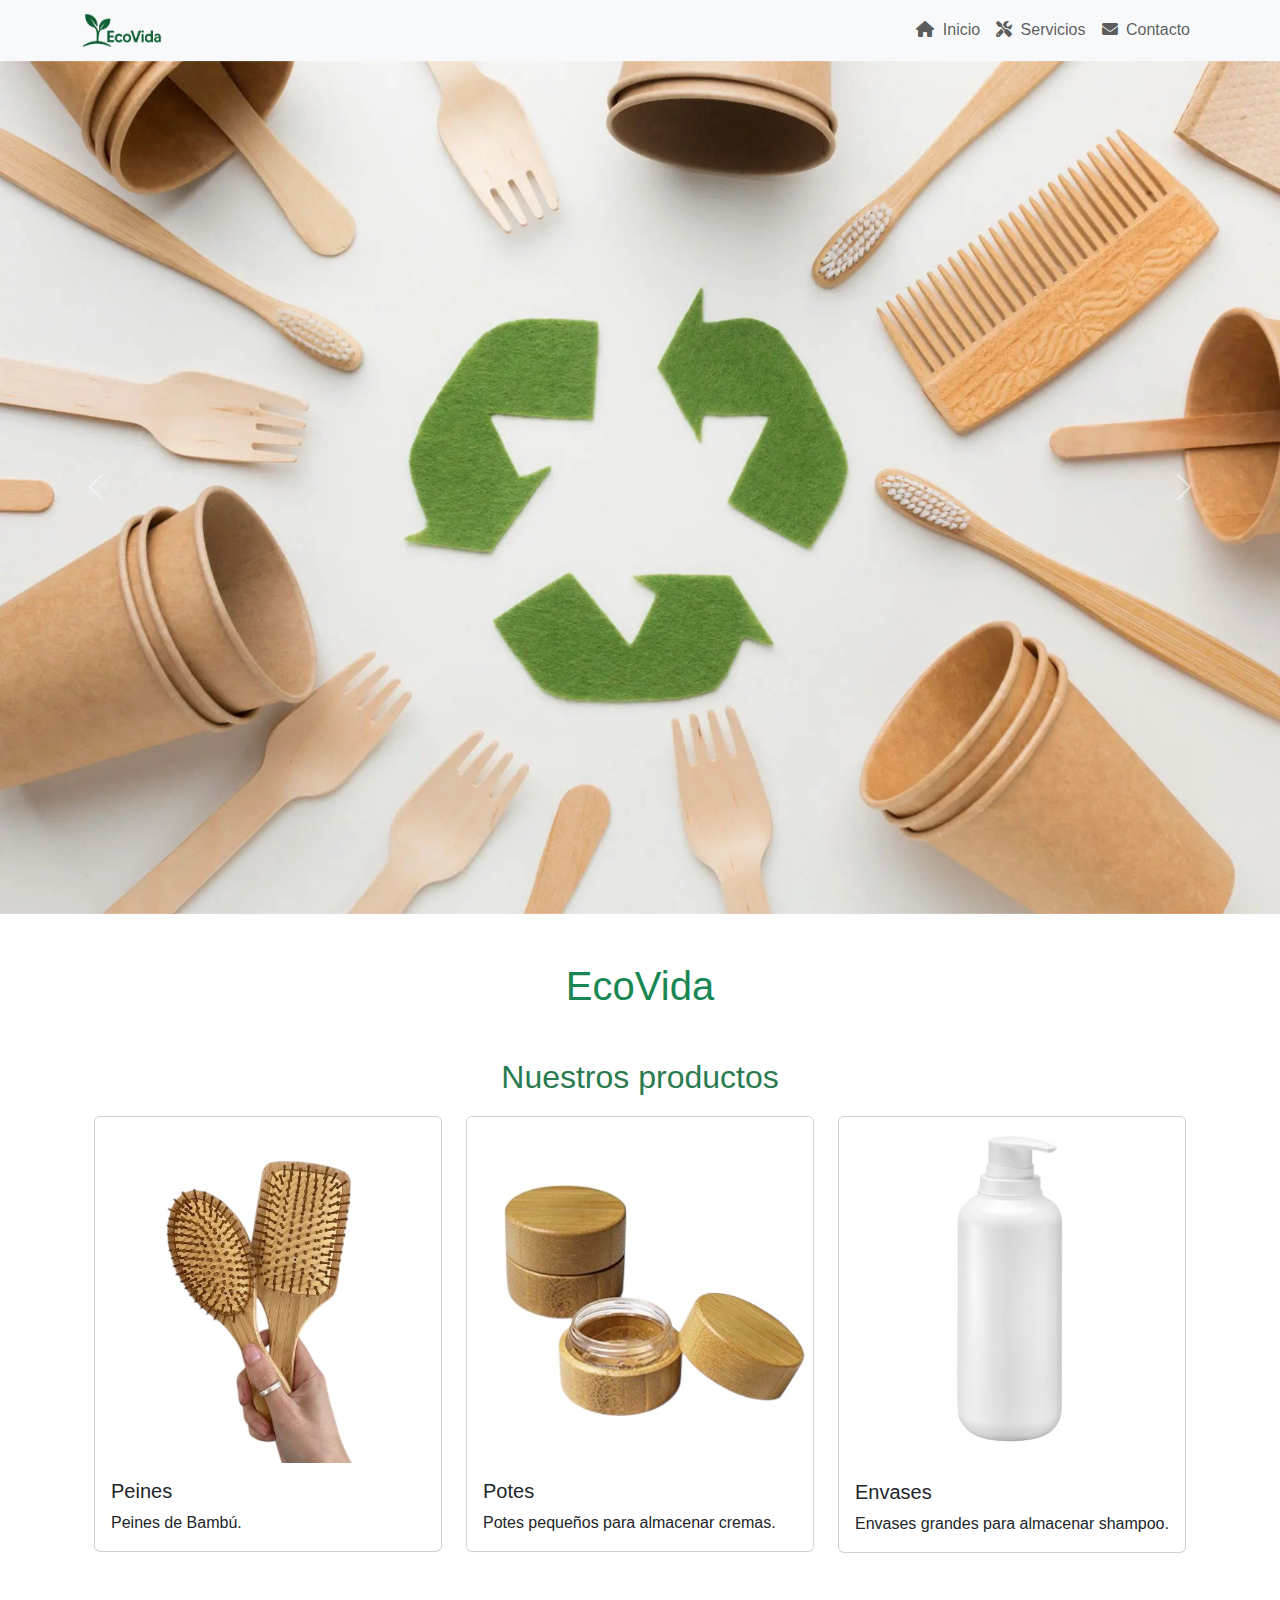
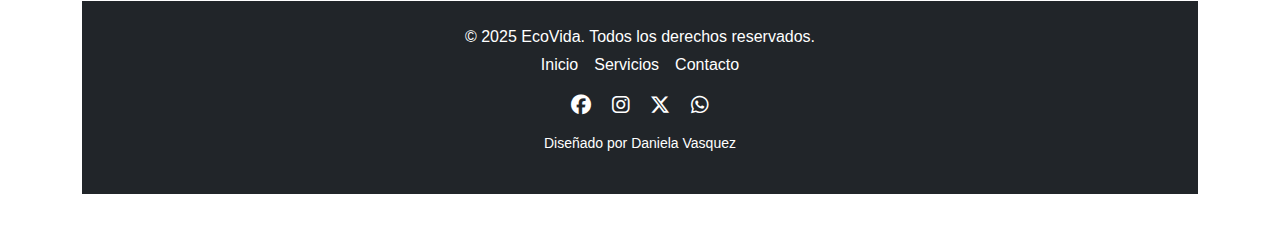
<file: index.html>
<!DOCTYPE html>
<html lang="es">

<head>
    <meta charset="UTF-8">
    <title>Inicio - EcoVida</title>
    <link href="https://cdn.jsdelivr.net/npm/bootstrap@5.3.7/dist/css/bootstrap.min.css" rel="stylesheet">
    <link rel="stylesheet" href="https://cdnjs.cloudflare.com/ajax/libs/font-awesome/6.5.0/css/all.min.css">
    <link rel="stylesheet" href="style.css">
</head>

<body>
    <!-- Navbar -->
    <nav class="navbar navbar-expand-lg navbar-light bg-light">
        <div class="container">
            <a class="navbar-brand" href="#">
                <img id="logo" src="img/logo.png" alt="Logo EcoVida">
            </a>
            <button class="navbar-toggler" type="button" data-bs-toggle="collapse" data-bs-target="#menu">
                <span class="navbar-toggler-icon"></span>
            </button>
            <div class="collapse navbar-collapse" id="menu">
                <ul class="navbar-nav ms-auto">
                    <li class="nav-item">
                        <a class="nav-link" href="index.html">
                            <i class="fas fa-house me-1"></i> Inicio
                        </a>
                    </li>
                    <li class="nav-item">
                        <a class="nav-link" href="servicios.html">
                            <i class="fas fa-screwdriver-wrench me-1"></i> Servicios
                        </a>
                    </li>
                    <li class="nav-item">
                        <a class="nav-link" href="contacto.html">
                            <i class="fas fa-envelope me-1"></i> Contacto
                        </a>
                    </li>
                </ul>

            </div>
        </div>
    </nav>

    <!-- Carrusel -->
    <div id="carruselInicio" class="carousel slide" data-bs-ride="carousel">
        <div class="carousel-inner">
            <div class="carousel-item active">
                <img src="img/productoeco2.jpeg" class="d-block w-100" alt="Imagen 1">
            </div>
            <div class="carousel-item">
                <img src="img/productoeco4.png" class="d-block w-100" alt="Imagen 2">
            </div>
        </div>
        <button class="carousel-control-prev" type="button" data-bs-target="#carruselInicio" data-bs-slide="prev">
            <span class="carousel-control-prev-icon"></span>
        </button>
        <button class="carousel-control-next" type="button" data-bs-target="#carruselInicio" data-bs-slide="next">
            <span class="carousel-control-next-icon"></span>
        </button>
    </div>

    <div class="container my-5">
        <!-- Título "EcoVida" -->
         <h1 class="text-center text-success mb-4">EcoVida</h1>

    <!-- Cards -->
    <div class="container my-5">
        <h2 class="text-center">Nuestros productos</h2>
        <div class="row">
            <div class="col-md-4">
                <div class="card">
                    <img src="img/peines.JPG" class="card-img-top" alt="Producto A">
                    <div class="card-body">
                        <h5 class="card-title">Peines</h5>
                        <p class="card-text">Peines de Bambú.</p>
                    </div>
                </div>
            </div>
            <div class="col-md-4">
                <div class="card">
                    <img src="img/potecremas.JPG" class="card-img-top" alt="Producto A">
                    <div class="card-body">
                        <h5 class="card-title">Potes</h5>
                        <p class="card-text">Potes pequeños para almacenar cremas.</p>
                    </div>
                </div>
            </div>
            <div class="col-md-4">
                <div class="card">
                    <img src="img/shampoo.JPG" class="card-img-top" alt="Producto A">
                    <div class="card-body">
                        <h5 class="card-title">Envases</h5>
                        <p class="card-text">Envases grandes para almacenar shampoo.</p>
                    </div>
                </div>
            </div>
        </div>
    </div>

    <footer class="bg-dark text-white mt-5 py-4">
        <div class="container text-center">
            <p class="mb-1">&copy; 2025 EcoVida. Todos los derechos reservados.</p>

            <!-- Enlaces -->
            <div class="d-flex justify-content-center mb-3">
                <a href="index.html" class="text-white me-3 text-decoration-none">Inicio</a>
                <a href="servicios.html" class="text-white me-3 text-decoration-none">Servicios</a>
                <a href="contacto.html" class="text-white text-decoration-none">Contacto</a>
            </div>

            <!-- Redes sociales -->
            <div class="mb-3">
                <a href="#" class="text-white me-3" title="Facebook"><i class="fab fa-facebook fa-lg"></i></a>
                <a href="#" class="text-white me-3" title="Instagram"><i class="fab fa-instagram fa-lg"></i></a>
                <a href="#" class="text-white me-3" title="Twitter"><i class="fab fa-x-twitter fa-lg"></i></a>
                <a href="#" class="text-white" title="WhatsApp"><i class="fab fa-whatsapp fa-lg"></i></a>
            </div>

            <p class="small">Diseñado por Daniela Vasquez</p>
        </div>
    </footer>


    <script src="https://cdn.jsdelivr.net/npm/bootstrap@5.3.7/dist/js/bootstrap.bundle.min.js"></script>
</body>

</html>
</file>
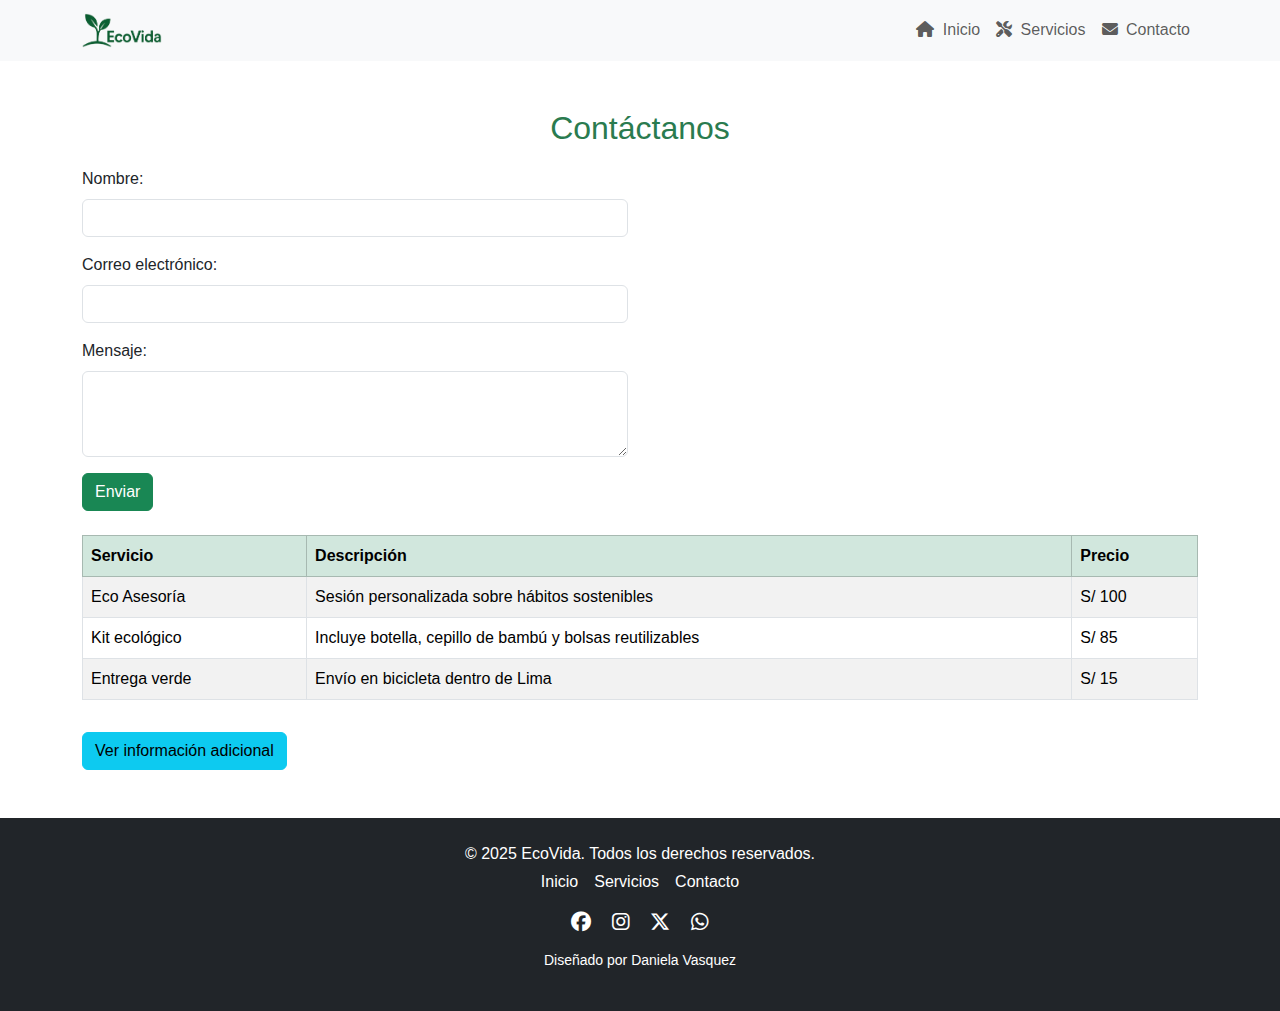
<file: contacto.html>
<!DOCTYPE html>
<html lang="es">

<head>
    <meta charset="UTF-8">
    <title>Contacto - EcoVida</title>
    <link href="https://cdn.jsdelivr.net/npm/bootstrap@5.3.7/dist/css/bootstrap.min.css" rel="stylesheet">
    <link rel="stylesheet" href="https://cdnjs.cloudflare.com/ajax/libs/font-awesome/6.5.0/css/all.min.css">
    <link rel="stylesheet" href="style.css">
</head>

<body>
    <!-- Navbar -->
    <nav class="navbar navbar-expand-lg navbar-light bg-light">
        <div class="container">
            <a class="navbar-brand" href="#">
                <img id="logo" src="img/logo.png" alt="Logo EcoVida">
            </a>
            <button class="navbar-toggler" type="button" data-bs-toggle="collapse" data-bs-target="#menu">
                <span class="navbar-toggler-icon"></span>
            </button>
            <div class="collapse navbar-collapse" id="menu">
                <ul class="navbar-nav ms-auto">
                    <li class="nav-item">
                        <a class="nav-link" href="index.html">
                            <i class="fas fa-house me-1"></i> Inicio
                        </a>
                    </li>
                    <li class="nav-item">
                        <a class="nav-link" href="servicios.html">
                            <i class="fas fa-screwdriver-wrench me-1"></i> Servicios
                        </a>
                    </li>
                    <li class="nav-item">
                        <a class="nav-link" href="contacto.html">
                            <i class="fas fa-envelope me-1"></i> Contacto
                        </a>
                    </li>
                </ul>

            </div>
        </div>
    </nav>

    <div class="container my-5">
        <h2 class="text-center">Contáctanos</h2>

        <div class="row">
            <div class="col-12 col-md-6">
                <!-- Formulario -->
                <form id="formContacto">
                    <div class="mb-3">
                        <label for="nombre" class="form-label">Nombre:</label>
                        <input type="text" class="form-control" id="nombre" required>
                    </div>
                    <div class="mb-3">
                        <label for="correo" class="form-label">Correo electrónico:</label>
                        <input type="email" class="form-control" id="correo" required>
                    </div>
                    <div class="mb-3">
                        <label for="mensaje" class="form-label">Mensaje:</label>
                        <textarea class="form-control" id="mensaje" rows="3" required></textarea>
                    </div>
                    <button type="submit" class="btn btn-success">Enviar</button>
                </form>
            </div>

            <div class="col-12 col-md-6">
                <!-- Mapa -->
                <div>
                    <iframe src="https://www.google.com/maps/embed?..." width="100%" height="300" style="border:0;"
                        allowfullscreen></iframe>
                </div>
            </div>
        </div>

        <!-- Tabla -->
        <table class="table table-bordered table-striped mt-4">
  <thead class="table-success">
    <tr>
      <th>Servicio</th>
      <th>Descripción</th>
      <th>Precio</th>
    </tr>
  </thead>
  <tbody>
    <tr>
      <td>Eco Asesoría</td>
      <td>Sesión personalizada sobre hábitos sostenibles</td>
      <td>S/ 100</td>
    </tr>
    <tr>
      <td>Kit ecológico</td>
      <td>Incluye botella, cepillo de bambú y bolsas reutilizables</td>
      <td>S/ 85</td>
    </tr>
    <tr>
      <td>Entrega verde</td>
      <td>Envío en bicicleta dentro de Lima</td>
      <td>S/ 15</td>
    </tr>
  </tbody>
</table>

        <!-- Modal -->
        <button type="button" class="btn btn-info mt-3" data-bs-toggle="modal" data-bs-target="#miModal">Ver información
            adicional</button>

        <div class="modal fade" id="miModal" tabindex="-1">
            <div class="modal-dialog">
                <div class="modal-content">
                    <div class="modal-header">
                        <h5 class="modal-title">Gracias por escribirnos</h5>
                    </div>
                    <div class="modal-body">Pronto nos comunicaremos contigo.</div>
                    <div class="modal-footer"><button class="btn btn-secondary" data-bs-dismiss="modal">Cerrar</button>
                    </div>
                </div>
            </div>
        </div>
    </div>

    <footer class="bg-dark text-white mt-5 py-4">
        <div class="container text-center">
            <p class="mb-1">&copy; 2025 EcoVida. Todos los derechos reservados.</p>

            <!-- Enlaces -->
            <div class="d-flex justify-content-center mb-3">
                <a href="index.html" class="text-white me-3 text-decoration-none">Inicio</a>
                <a href="servicios.html" class="text-white me-3 text-decoration-none">Servicios</a>
                <a href="contacto.html" class="text-white text-decoration-none">Contacto</a>
            </div>

            <!-- Redes sociales -->
            <div class="mb-3">
                <a href="#" class="text-white me-3" title="Facebook"><i class="fab fa-facebook fa-lg"></i></a>
                <a href="#" class="text-white me-3" title="Instagram"><i class="fab fa-instagram fa-lg"></i></a>
                <a href="#" class="text-white me-3" title="Twitter"><i class="fab fa-x-twitter fa-lg"></i></a>
                <a href="#" class="text-white" title="WhatsApp"><i class="fab fa-whatsapp fa-lg"></i></a>
            </div>

            <p class="small">Diseñado por Daniela Vasquez</p>
        </div>
    </footer>

    <script src="script.js"></script>
    <script src="https://cdn.jsdelivr.net/npm/bootstrap@5.3.7/dist/js/bootstrap.bundle.min.js"></script>
</body>

</html>
</file>
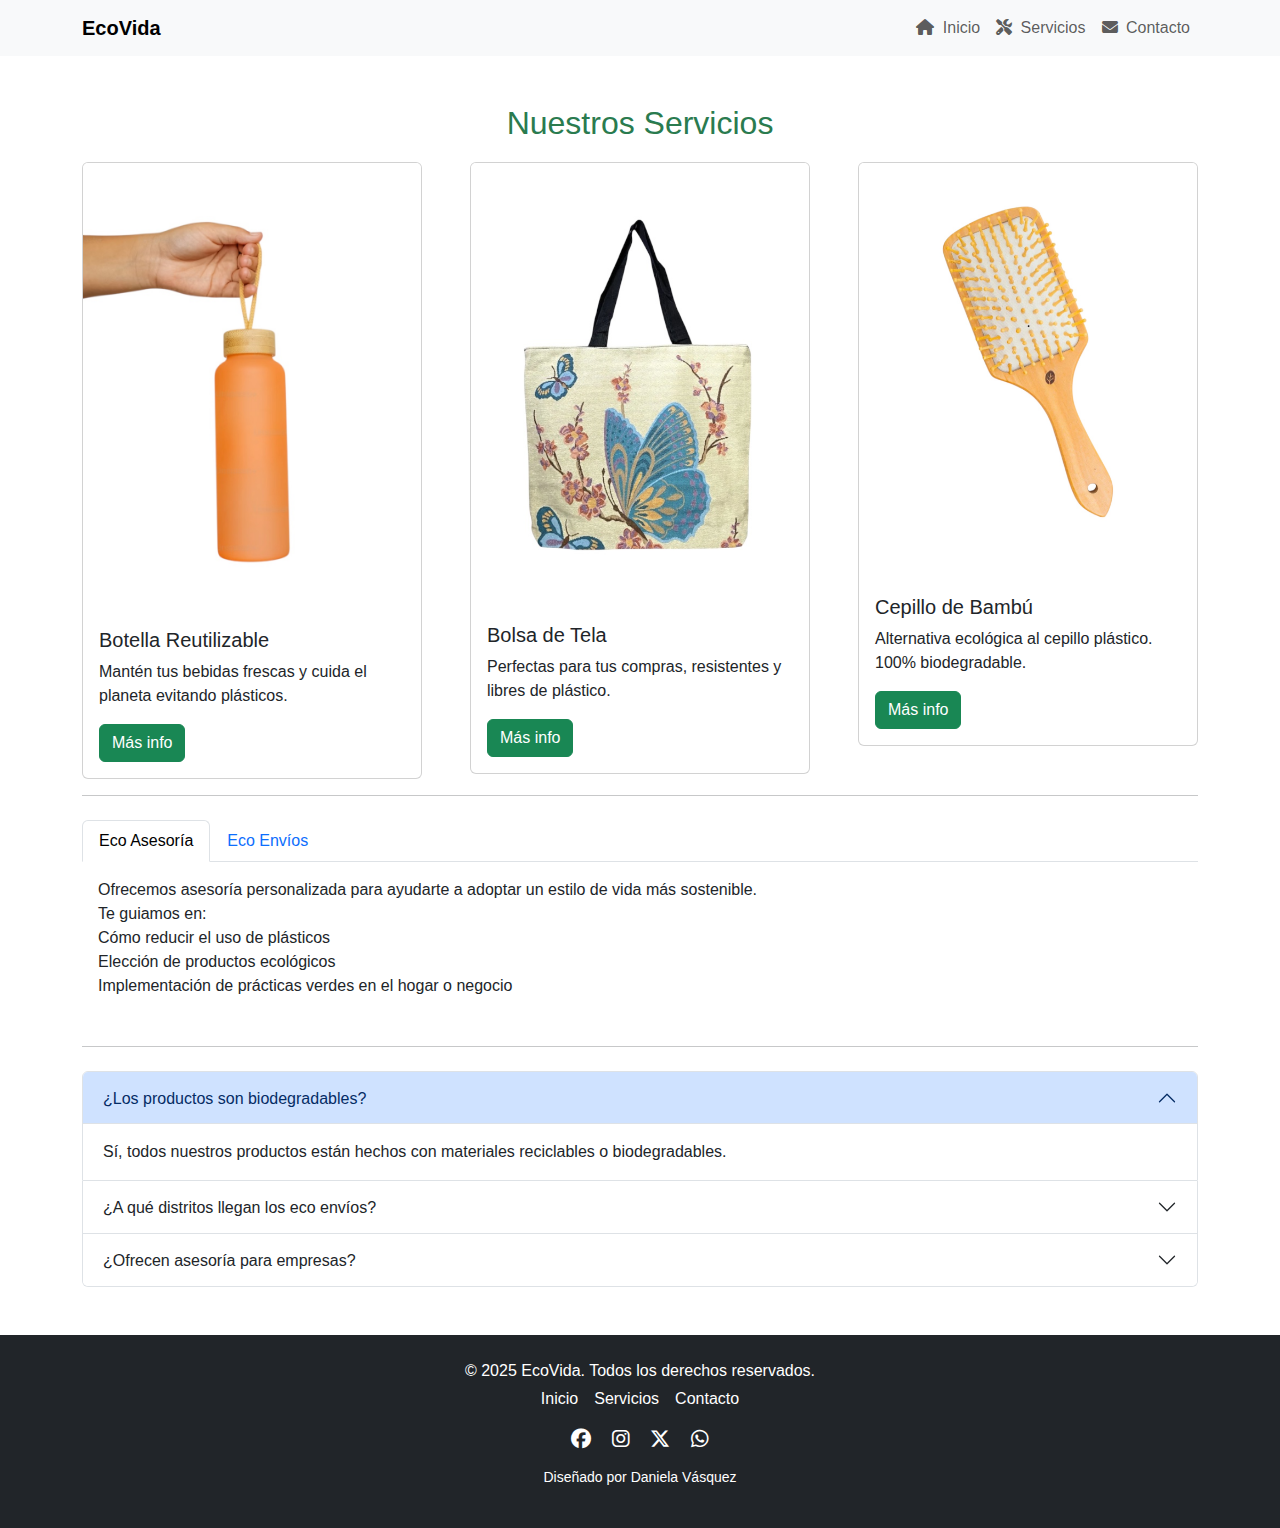
<file: servicios.html>
<!DOCTYPE html>
<html lang="es">

<head>
    <meta charset="UTF-8">
    <title>Servicios - EcoVida</title>
    <link href="https://cdn.jsdelivr.net/npm/bootstrap@5.3.7/dist/css/bootstrap.min.css" rel="stylesheet">
    <link rel="stylesheet" href="https://cdnjs.cloudflare.com/ajax/libs/font-awesome/6.5.0/css/all.min.css">
    <link rel="stylesheet" href="style.css">
</head>

<body>
    <!-- Navbar -->
    <nav class="navbar navbar-expand-lg navbar-light bg-light">
        <div class="container">
            <a class="navbar-brand" href="#">EcoVida</a>
            <button class="navbar-toggler" type="button" data-bs-toggle="collapse" data-bs-target="#menu">
                <span class="navbar-toggler-icon"></span>
            </button>
            <div class="collapse navbar-collapse" id="menu">
                <ul class="navbar-nav ms-auto">
                    <li class="nav-item">
                        <a class="nav-link" href="index.html">
                            <i class="fas fa-house me-1"></i> Inicio
                        </a>
                    </li>
                    <li class="nav-item">
                        <a class="nav-link" href="servicios.html">
                            <i class="fas fa-screwdriver-wrench me-1"></i> Servicios
                        </a>
                    </li>
                    <li class="nav-item">
                        <a class="nav-link" href="contacto.html">
                            <i class="fas fa-envelope me-1"></i> Contacto
                        </a>
                    </li>
                </ul>

            </div>
        </div>
    </nav>

    <div class="container my-5">
        <!-- Cards -->
        <h2 class="text-center">Nuestros Servicios</h2>
        <div class="row g-5">
            <div class="col-md-4">
                <div class="card">
                    <img src="img/tomatodo.JPG" class="card-img-top" alt="Producto A">
                    <div class="card-body">
                        <h5 class="card-title">Botella Reutilizable</h5>
                        <p class="card-text">Mantén tus bebidas frescas y cuida el planeta evitando plásticos.</p>
                        <!-- Botón con tooltip -->
                        <button type="button" class="btn btn-success" data-bs-toggle="tooltip" data-bs-placement="top"
                            title="Haz clic para más detalles">
                            Más info
                        </button>
                    </div>
                </div>
            </div>
            <div class="col-md-4">
                <div class="card">
                    <img src="img/bolsatela.JPG" class="card-img-top" alt="Producto A">
                    <div class="card-body">
                        <h5 class="card-title">Bolsa de Tela</h5>
                        <p class="card-text">Perfectas para tus compras, resistentes y libres de plástico.</p>
                        <!-- Botón con tooltip -->
                        <button type="button" class="btn btn-success" data-bs-toggle="tooltip" data-bs-placement="top"
                            title="Haz clic para más detalles">
                            Más info
                        </button>
                    </div>
                </div>
            </div>
            <div class="col-md-4">
                <div class="card">
                    <img src="img/cepibambu1.JPG" class="card-img-top" alt="Producto A">
                    <div class="card-body">
                        <h5 class="card-title">Cepillo de Bambú</h5>
                        <p class="card-text">Alternativa ecológica al cepillo plástico. 100% biodegradable.</p>
                        <!-- Botón con tooltip -->
                        <button type="button" class="btn btn-success" data-bs-toggle="tooltip" data-bs-placement="top"
                            title="Haz clic para más detalles">
                            Más info
                        </button>
                    </div>
                </div>
            </div>
        </div>

        <hr>

        <!-- Tabs -->
        <ul class="nav nav-tabs mt-4" id="misTabs" role="tablist">
            <li class="nav-item" role="presentation">
                <button class="nav-link active" id="eco-tab" data-bs-toggle="tab" data-bs-target="#eco"
                    type="button">Eco Asesoría</button>
            </li>
            <li class="nav-item" role="presentation">
                <button class="nav-link" id="envio-tab" data-bs-toggle="tab" data-bs-target="#envio"
                    type="button">Eco Envíos</button>
            </li>
        </ul>
        <div class="tab-content">
            <div class="tab-pane fade show active p-3" id="eco">Ofrecemos asesoría personalizada para ayudarte a adoptar un estilo de vida más sostenible.
                <p>Te guiamos en:
                    <br>Cómo reducir el uso de plásticos
                    <br>Elección de productos ecológicos
                    <br>Implementación de prácticas verdes en el hogar o negocio
                </p>
</div>
            <div class="tab-pane fade p-3" id="envio">Nuestros productos llegan a ti a través de un sistema de entrega responsable con el medio ambiente.
                <p>Ofrecemos:
                    <br>Reparto en bicicleta dentro de Lima Metropolitana
                    <br>Envíos en vehículos eléctricos a distritos cercanos
                    <br>Embalajes sin plástico, 100% reciclables</p>
            </div>
        </div>

        <hr>

        <!-- Acordeón -->
        <div class="accordion mt-4" id="acordeonEcoVida">

  <div class="accordion-item">
    <h2 class="accordion-header" id="preguntaUno">
      <button class="accordion-button" type="button" data-bs-toggle="collapse" data-bs-target="#respuestaUno">
        ¿Los productos son biodegradables?
      </button>
    </h2>
    <div id="respuestaUno" class="accordion-collapse collapse show" data-bs-parent="#acordeonEcoVida">
      <div class="accordion-body">
        Sí, todos nuestros productos están hechos con materiales reciclables o biodegradables.
      </div>
    </div>
  </div>

  <div class="accordion-item">
    <h2 class="accordion-header" id="preguntaDos">
      <button class="accordion-button collapsed" type="button" data-bs-toggle="collapse" data-bs-target="#respuestaDos">
        ¿A qué distritos llegan los eco envíos?
      </button>
    </h2>
    <div id="respuestaDos" class="accordion-collapse collapse" data-bs-parent="#acordeonEcoVida">
      <div class="accordion-body">
        Por ahora llegamos a Lima Centro, Miraflores, Surco, San Borja y Barranco en bicicleta o vehículos eléctricos.
      </div>
    </div>
  </div>

  <div class="accordion-item">
    <h2 class="accordion-header" id="preguntaTres">
      <button class="accordion-button collapsed" type="button" data-bs-toggle="collapse" data-bs-target="#respuestaTres">
        ¿Ofrecen asesoría para empresas?
      </button>
    </h2>
    <div id="respuestaTres" class="accordion-collapse collapse" data-bs-parent="#acordeonEcoVida">
      <div class="accordion-body">
        Sí, brindamos planes personalizados para negocios que desean ser más sostenibles.
      </div>
    </div>
  </div>

</div>
    </div>

    <footer class="bg-dark text-white mt-5 py-4">
        <div class="container text-center">
            <p class="mb-1">&copy; 2025 EcoVida. Todos los derechos reservados.</p>

            <!-- Enlaces -->
            <div class="d-flex justify-content-center mb-3">
                <a href="index.html" class="text-white me-3 text-decoration-none">Inicio</a>
                <a href="servicios.html" class="text-white me-3 text-decoration-none">Servicios</a>
                <a href="contacto.html" class="text-white text-decoration-none">Contacto</a>
            </div>

            <!-- Redes sociales -->
            <div class="mb-3">
                <a href="#" class="text-white me-3" title="Facebook"><i class="fab fa-facebook fa-lg"></i></a>
                <a href="#" class="text-white me-3" title="Instagram"><i class="fab fa-instagram fa-lg"></i></a>
                <a href="#" class="text-white me-3" title="Twitter"><i class="fab fa-x-twitter fa-lg"></i></a>
                <a href="#" class="text-white" title="WhatsApp"><i class="fab fa-whatsapp fa-lg"></i></a>
            </div>

            <p class="small">Diseñado por Daniela Vásquez</p>
        </div>
    </footer>

    <script src="https://cdn.jsdelivr.net/npm/bootstrap@5.3.7/dist/js/bootstrap.bundle.min.js"></script>
    <script>
        const tooltips = document.querySelectorAll('[data-bs-toggle="tooltip"]');
        tooltips.forEach(el => new bootstrap.Tooltip(el));
    </script>
</body>

</html>
</file>
<file: style.css>
body {
  background-color: #FFF;
  font-family: Arial, sans-serif;
}

#logo {
    width: 5rem;
}

h2 {
  color: #2a7b4f;
  margin-bottom: 20px;
}

.navbar-brand {
  font-weight: bold;
}

.card {
  transition: transform 0.2s ease;
}

.card:hover {
  transform: scale(1.03);
}

footer a:hover i {
  color: #00cc88;
  transform: scale(1.1);
  transition: 0.2s;
}
</file>
